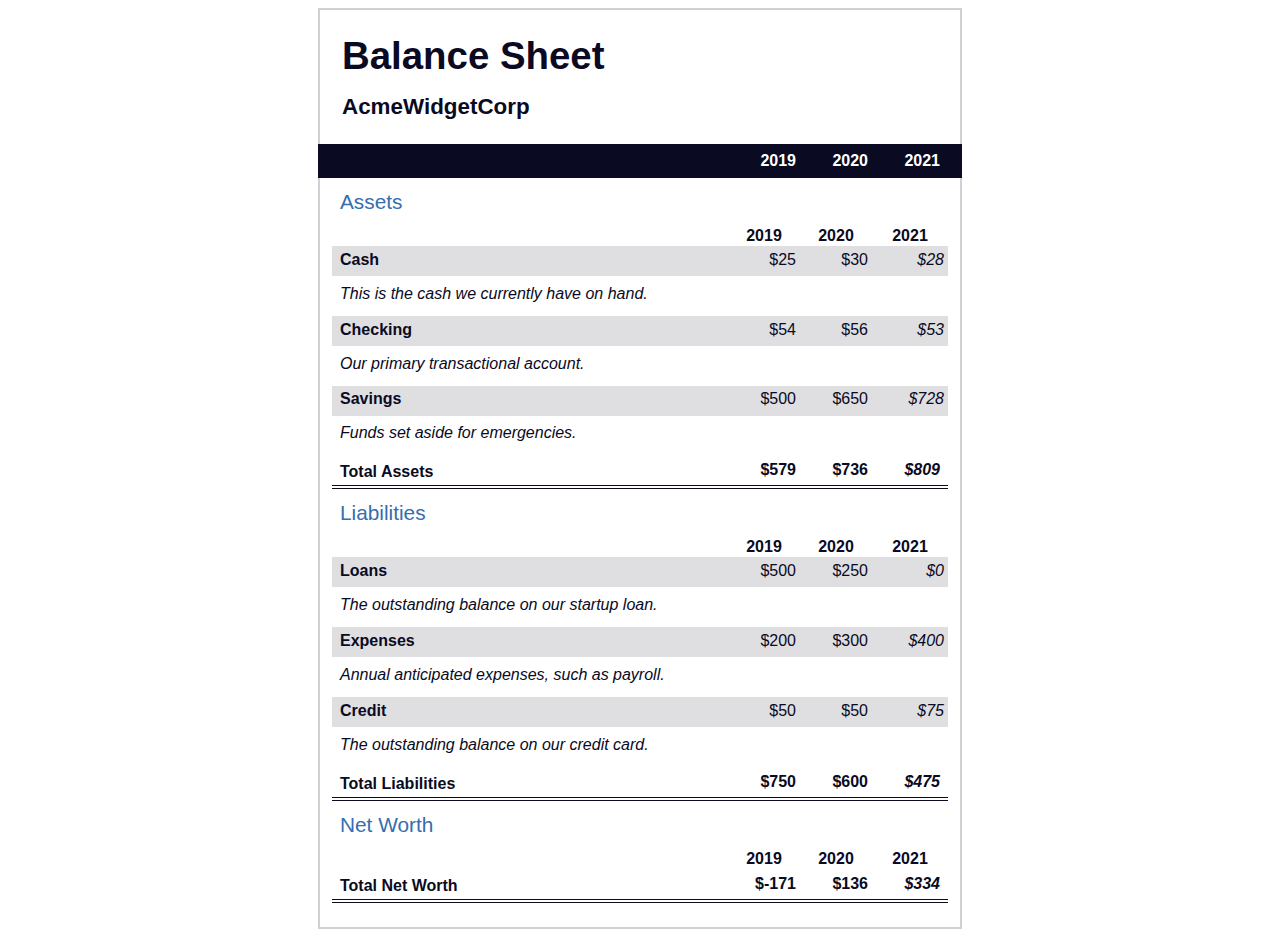
<file: Responsive Web Design/Balance Sheet/index.html>
<!DOCTYPE html>
<html lang="en">
	  <head>
		      <meta charset="UTF-8">
		          <meta name="viewport" content="width=device-width, initial-scale=1.0">
			      <title>Balance Sheet</title>
			          <link rel="stylesheet" href="./styles.css">
				    </head>
				      <body>
					          <main>
							        <section>
									        <h1>
											          <span class="flex">
													              <span>AcmeWidgetCorp</span>
														                  <span>Balance Sheet</span>
																            </span>
																	            </h1>
																		            <div id="years" aria-hidden="true">
																				              <span class="year">2019</span>
																					                <span class="year">2020</span>
																							          <span class="year">2021</span>
																								          </div>
																									          <div class="table-wrap">
																											            <table>
																													                <caption>Assets</caption>
																															            <thead>
																																	                  <tr>
																																				                  <td></td>
																																						                  <th><span class="sr-only year">2019</span></th>
																																								                  <th><span class="sr-only year">2020</span></th>
																																										                  <th class="current"><span class="sr-only year">2021</span></th>
																																												                </tr>
																																														            </thead>
																																															                <tbody>
																																																		              <tr class="data">
																																																				                      <th>Cash <span class="description">This is the cash we currently have on hand.</span></th>
																																																						                      <td>$25</td>
																																																								                      <td>$30</td>
																																																										                      <td class="current">$28</td>
																																																												                    </tr>
																																																														                  <tr class="data">
																																																																	                  <th>Checking <span class="description">Our primary transactional account.</span></th>
																																																																			                  <td>$54</td>
																																																																					                  <td>$56</td>
																																																																							                  <td class="current">$53</td>
																																																																									                </tr>
																																																																											              <tr class="data">
																																																																													                      <th>Savings <span class="description">Funds set aside for emergencies.</span></th>
																																																																															                      <td>$500</td>
																																																																																	                      <td>$650</td>
																																																																																			                      <td class="current">$728</td>
																																																																																					                    </tr>
																																																																																							                  <tr class="total">
																																																																																										                  <th>Total <span class="sr-only">Assets</span></th>
																																																																																												                  <td>$579</td>
																																																																																														                  <td>$736</td>
																																																																																																                  <td class="current">$809</td>
																																																																																																		                </tr>
																																																																																																				            </tbody>
																																																																																																					              </table>
																																																																																																						                <table>
																																																																																																									            <caption>Liabilities</caption>
																																																																																																										                <thead>
																																																																																																													              <tr>
																																																																																																															                    <td></td>
																																																																																																																	                  <th><span class="sr-only">2019</span></th>
																																																																																																																			                <th><span class="sr-only">2020</span></th>
																																																																																																																					              <th><span class="sr-only">2021</span></th>
																																																																																																																						                    </tr>
																																																																																																																								                </thead>
																																																																																																																										            <tbody>
																																																																																																																												                  <tr class="data">
																																																																																																																															                  <th>Loans <span class="description">The outstanding balance on our startup loan.</span></th>
																																																																																																																																	                  <td>$500</td>
																																																																																																																																			                  <td>$250</td>
																																																																																																																																					                  <td class="current">$0</td>
																																																																																																																																							                </tr>
																																																																																																																																									              <tr class="data">
																																																																																																																																											                      <th>Expenses <span class="description">Annual anticipated expenses, such as payroll.</span></th>
																																																																																																																																													                      <td>$200</td>
																																																																																																																																															                      <td>$300</td>
																																																																																																																																																	                      <td class="current">$400</td>
																																																																																																																																																			                    </tr>
																																																																																																																																																					                  <tr class="data">
																																																																																																																																																								                  <th>Credit <span class="description">The outstanding balance on our credit card.</span></th>
																																																																																																																																																										                  <td>$50</td>
																																																																																																																																																												                  <td>$50</td>
																																																																																																																																																														                  <td class="current">$75</td>
																																																																																																																																																																                </tr>
																																																																																																																																																																		              <tr class="total">
																																																																																																																																																																				                      <th>Total <span class="sr-only">Liabilities</span></th>
																																																																																																																																																																						                      <td>$750</td>
																																																																																																																																																																								                      <td>$600</td>
																																																																																																																																																																										                      <td class="current">$475</td>
																																																																																																																																																																												                    </tr>
																																																																																																																																																																														                </tbody>
																																																																																																																																																																																          </table>
																																																																																																																																																																																	            <table>
																																																																																																																																																																																			                <caption>Net Worth</caption>
																																																																																																																																																																																					            <thead>
																																																																																																																																																																																							                  <tr>
																																																																																																																																																																																										                <td></td>
																																																																																																																																																																																												              <th><span class="sr-only">2019</span></th>
																																																																																																																																																																																													                    <th><span class="sr-only">2020</span></th>
																																																																																																																																																																																															                  <th><span class="sr-only">2021</span></th>
																																																																																																																																																																																																	                </tr>
																																																																																																																																																																																																			            </thead>
																																																																																																																																																																																																				                <tbody>
																																																																																																																																																																																																							              <tr class="total">
																																																																																																																																																																																																									                      <th>Total <span class="sr-only">Net Worth</span></th>
																																																																																																																																																																																																											                      <td>$-171</td>
																																																																																																																																																																																																													                      <td>$136</td>
																																																																																																																																																																																																															                      <td class="current">$334</td>
																																																																																																																																																																																																																	                    </tr>
																																																																																																																																																																																																																			                </tbody>
																																																																																																																																																																																																																					          </table>
																																																																																																																																																																																																																						          </div>
																																																																																																																																																																																																																							        </section>
																																																																																																																																																																																																																								    </
</file>
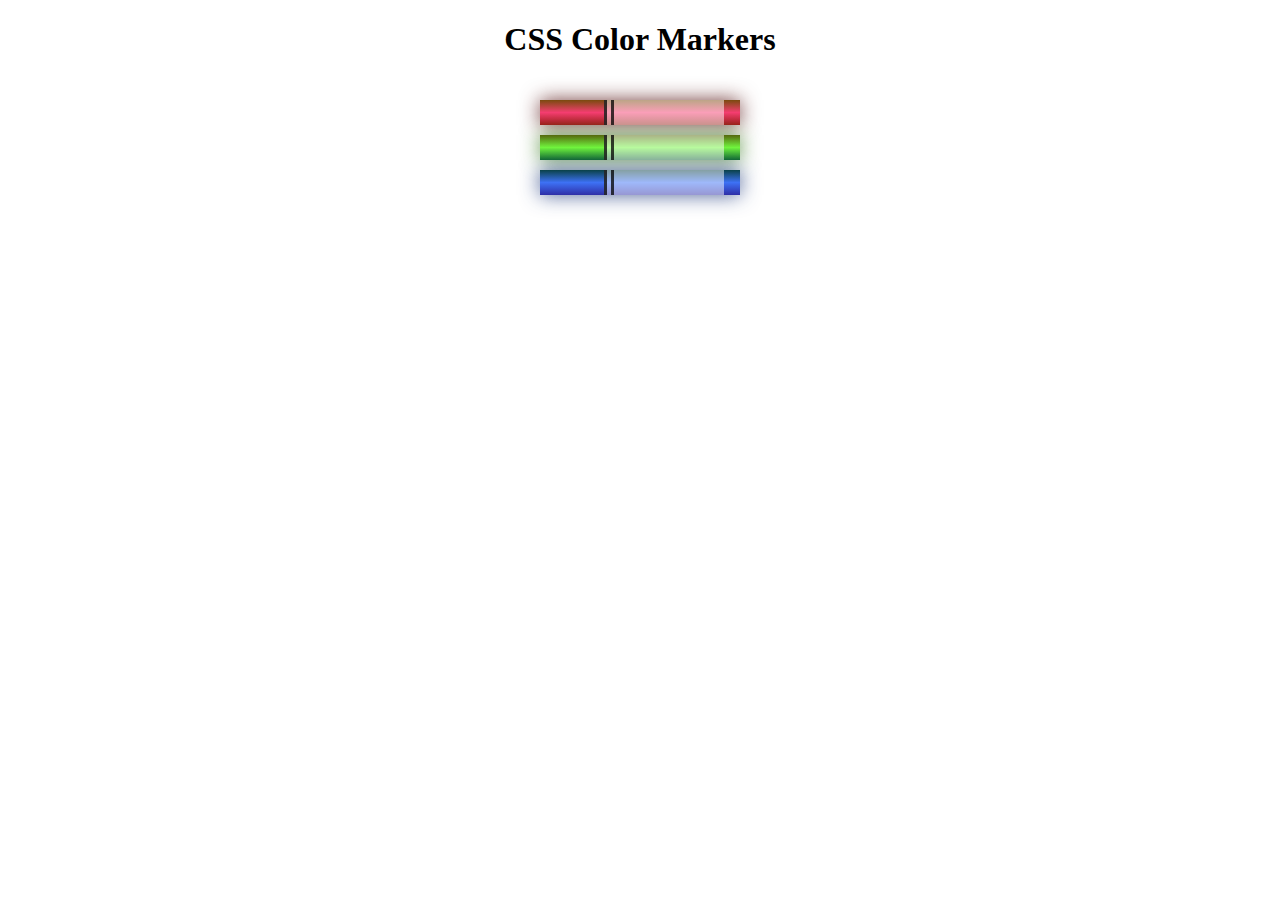
<file: Responsive Web Design/CSS Color Markers/index.html>
<!DOCTYPE html>
<html lang="en">
  <head>
    <meta charset="utf-8">
    <meta name="viewport" content="width=device-width, initial-scale=1.0">
    <title>Colored Markers</title>
    <link rel="stylesheet" href="styles.css">
  </head>
  <body>
    <h1>CSS Color Markers</h1>
    <div class="container">
      <div class="marker red">
        <div class="cap"></div>
        <div class="sleeve"></div>
      </div>
      <div class="marker green">
        <div class="cap"></div>
        <div class="sleeve"></div>
      </div>
      <div class="marker blue">
        <div class="cap"></div>
        <div class="sleeve"></div>
      </div>
    </div>
  </body>
</html>
</file>
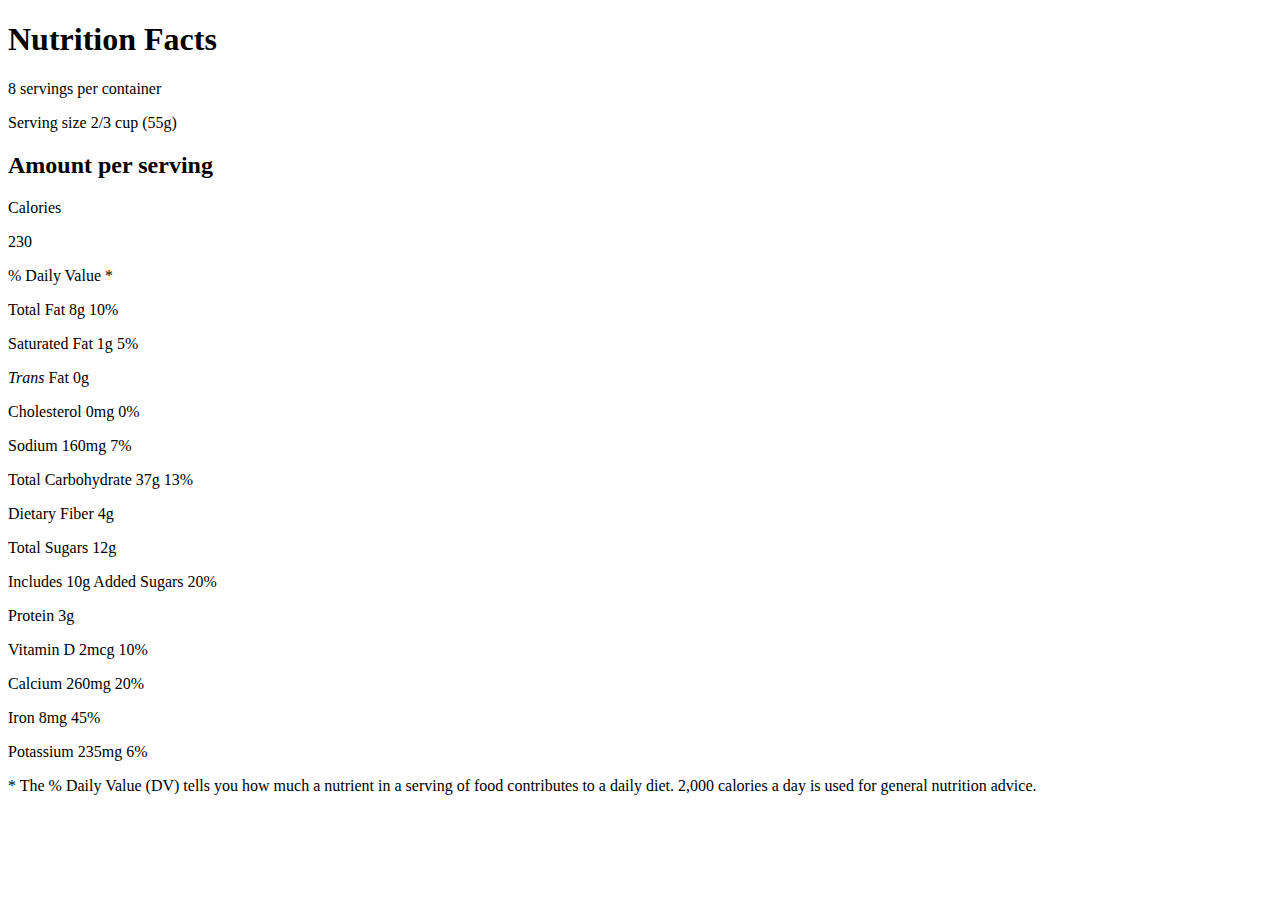
<file: Responsive Web Design/Nutrition Label/index.html>
<!DOCTYPE html>
<html lang="en">

<head>
  <meta charset="UTF-8">
  <title>Nutrition Label</title>
  <link href="https://fonts.googleapis.com/css?family=Open+Sans:400,700,800" rel="stylesheet">
  <link href="./styles.css" rel="stylesheet">
</head>

<body>
  <div class="label">
    <header>
      <h1 class="bold">Nutrition Facts</h1>
      <div class="divider"></div>
      <p>8 servings per container</p>
      <p class="bold">Serving size <span>2/3 cup (55g)</span></p>
    </header>
    <div class="divider large"></div>
    <div class="calories-info">
      <div class="left-container">
        <h2 class="bold small-text">Amount per serving</h2>
        <p>Calories</p>
      </div>
      <span>230</span>
    </div>
    <div class="divider medium"></div>
    <div class="daily-value small-text">
      <p class="bold right no-divider">% Daily Value *</p>
      <div class="divider"></div>
      <p><span><span class="bold">Total Fat</span> 8g</span> <span class="bold">10%</span></p>
      <p class="indent no-divider">Saturated Fat 1g <span class="bold">5%</span></p>
      <div class="divider"></div>
      <p class="indent no-divider"><span><i>Trans</i> Fat 0g</span></p>
      <div class="divider"></div>
      <p><span><span class="bold">Cholesterol</span> 0mg</span> <span class="bold">0%</span></p>
      <p><span><span class="bold">Sodium</span> 160mg</span> <span class="bold">7%</span></p>
      <p><span><span class="bold">Total Carbohydrate</span> 37g</span> <span class="bold">13%</span></p>
      <p class="indent no-divider">Dietary Fiber 4g</p>
      <div class="divider"></div>
      <p class="indent no-divider">Total Sugars 12g</p>
      <div class="divider double-indent"></div>
      <p class="double-indent no-divider">Includes 10g Added Sugars <span class="bold">20%</span>
      <div class="divider"></div>
      <p class="no-divider"><span class="bold">Protein</span> 3g</p>
      <div class="divider large"></div>
      <p>Vitamin D 2mcg <span>10%</span></p>
      <p>Calcium 260mg <span>20%</span></p>
      <p>Iron 8mg <span>45%</span></p>
      <p class="no-divider">Potassium 235mg <span>6%</span></p>
    </div>
    <div class="divider medium"></div>
    <p class="note">* The % Daily Value (DV) tells you how much a nutrient in a serving of food contributes to a daily
      diet. 2,000 calories a day is used for general nutrition advice.</p>
  </div>
</body>
</html>
</file>
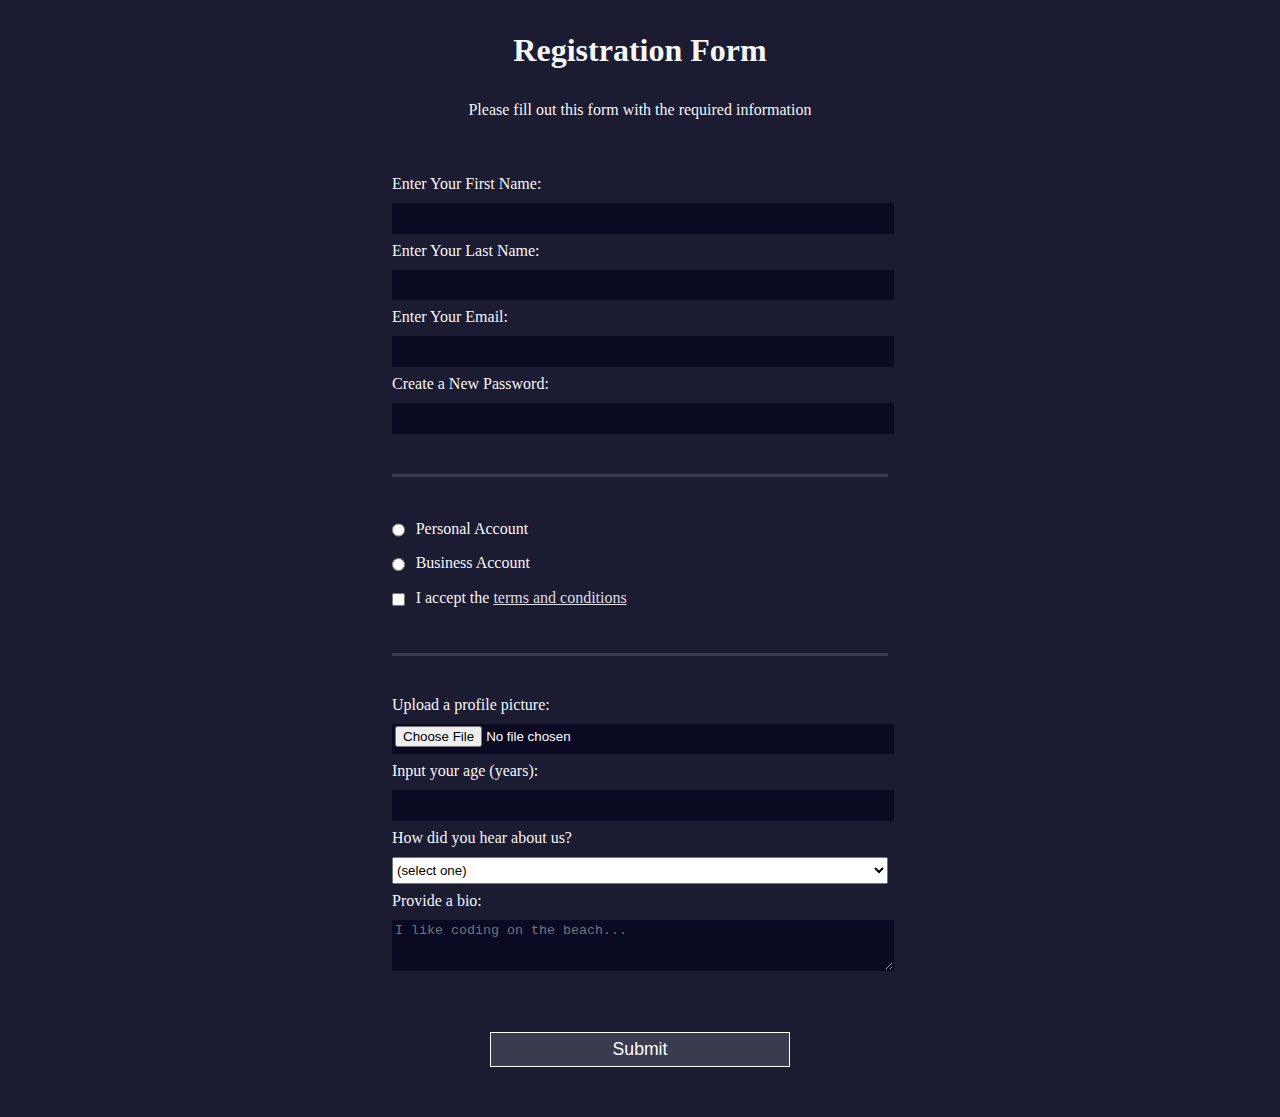
<file: Responsive Web Design/Registration Form/index.html>
<!DOCTYPE html>
<html lang="en">
  <head>
    <meta charset="UTF-8">
    <meta name="viewport" content="width=device-width, initial-scale=1">
    <title>Registration Form</title>
    <link rel="stylesheet" href="styles.css" />
  </head>
  <body>
    <h1>Registration Form</h1>
    <p>Please fill out this form with the required information</p>
    <form method="post" action='https://register-demo.freecodecamp.org'>
      <fieldset>
        <label for="first-name">Enter Your First Name: <input id="first-name" name="first-name" type="text" required /></label>
        <label for="last-name">Enter Your Last Name: <input id="last-name" name="last-name" type="text" required /></label>
        <label for="email">Enter Your Email: <input id="email" name="email" type="email" required /></label>
        <label for="new-password">Create a New Password: <input id="new-password" name="new-password" type="password" pattern="[a-z0-5]{8,}" required /></label>
      </fieldset>
      <fieldset>
        <label for="personal-account"><input id="personal-account" type="radio" name="account-type" class="inline" /> Personal Account</label>
        <label for="business-account"><input id="business-account" type="radio" name="account-type" class="inline" /> Business Account</label>
        <label for="terms-and-conditions">
          <input id="terms-and-conditions" type="checkbox" required name="terms-and-conditions" class="inline" /> I accept the <a href="https://www.freecodecamp.org/news/terms-of-service/">terms and conditions</a>
        </label>
      </fieldset>
      <fieldset>
        <label for="profile-picture">Upload a profile picture: <input id="profile-picture" type="file" name="file" /></label>
        <label for="age">Input your age (years): <input id="age" type="number" name="age" min="13" max="120" /></label>
        <label for="referrer">How did you hear about us?
          <select id="referrer" name="referrer">
            <option value="">(select one)</option>
            <option value="1">freeCodeCamp News</option>
            <option value="2">freeCodeCamp YouTube Channel</option>
            <option value="3">freeCodeCamp Forum</option>
            <option value="4">Other</option>
          </select>
        </label>
        <label for="bio">Provide a bio:
          <textarea id="bio" name="bio" rows="3" cols="30" placeholder="I like coding on the beach..."></textarea>
        </label>
      </fieldset>
      <input type="submit" value="Submit" />
    </form>
  </body>
</html>
</file>
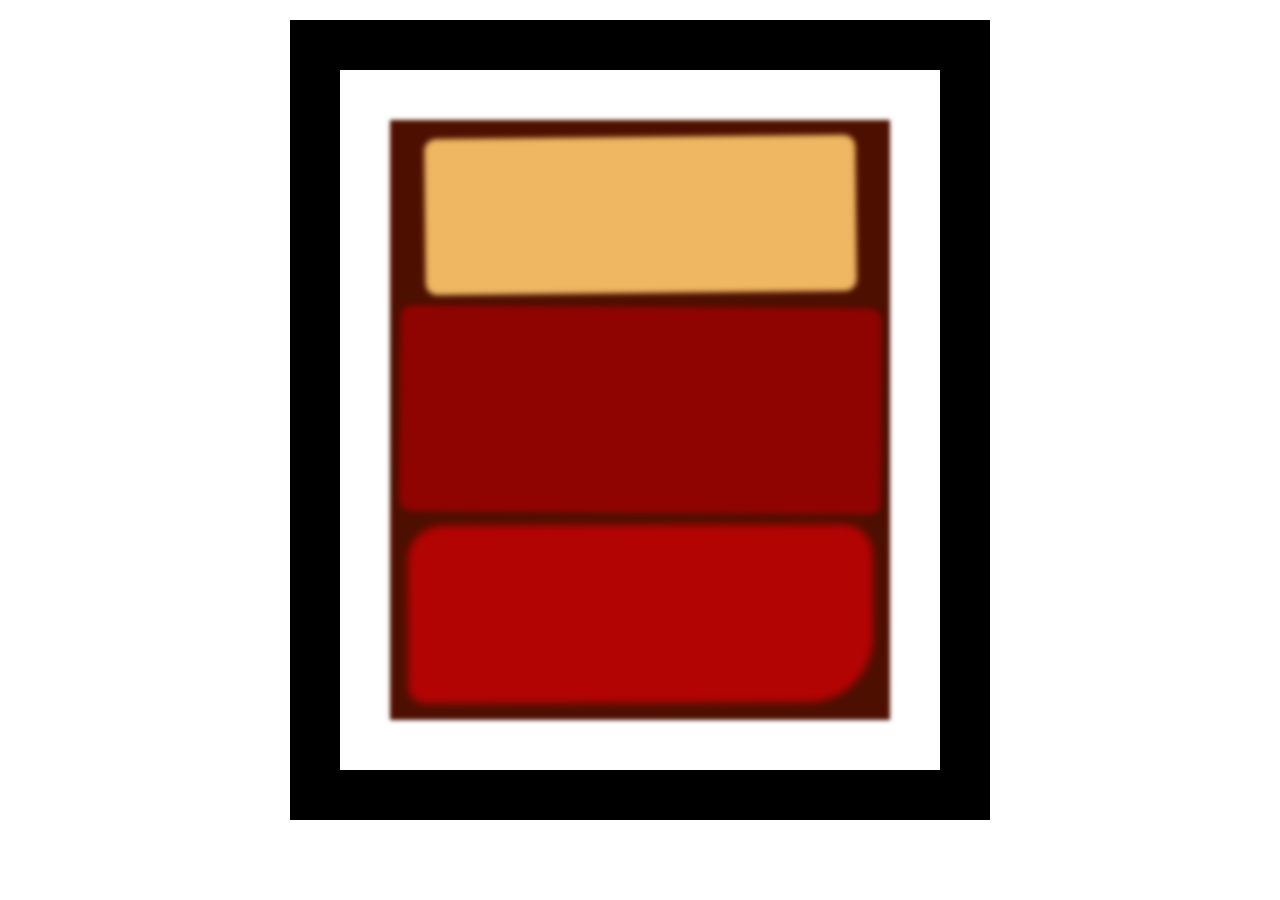
<file: Responsive Web Design/Rothko Painting/index.html>
<!DOCTYPE html>
<html lang="en">
  <head>
    <meta charset="UTF-8">
    <meta name="viewport" content="width=device-width, initial-scale=1">
    <title>Rothko Painting</title>
    <link href="./styles.css" rel="stylesheet">
  </head>
  <body>
    <div class="frame">
      <div class="canvas">
        <div class="one"></div>
        <div class="two"></div>
        <div class="three"></div>
      </div>
    </div>
  </body>
</html>
</file>
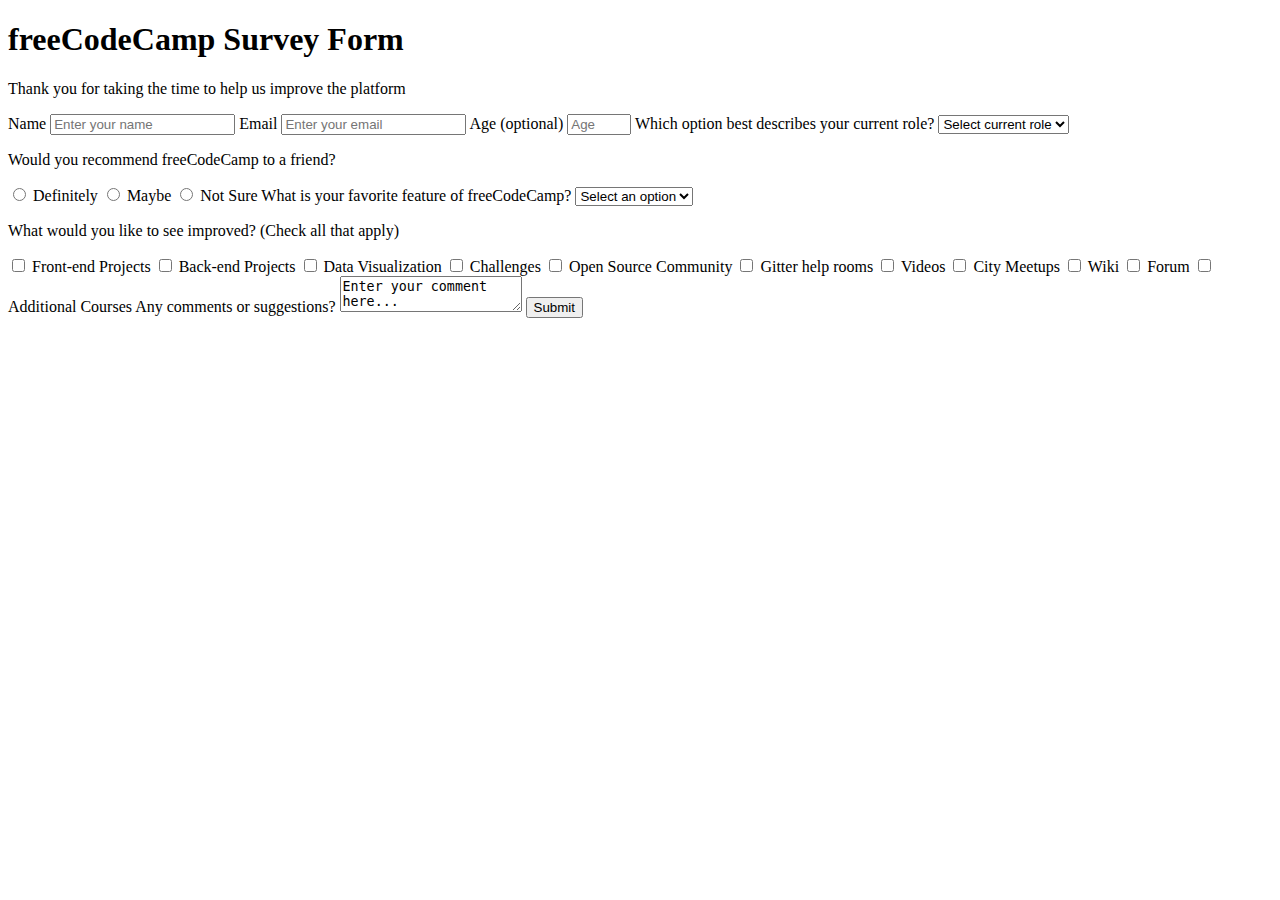
<file: Responsive Web Design/Survey Form - Certification Project/index.html>
<!DOCTYPE html>
<html lang="en">
  <head>
    <meta charset="UTF-8"/>
    <meta name="viewport" content="width=device-width, initial-scale=1" />
    <title>Survey Form</title>
  </head>
  <body>
    <h1 id="title">freeCodeCamp Survey Form</h1>
    <p id="description">Thank you for taking the time to help us improve the platform</p>
    <form id="survey-form">
      <label id="name-label" for="name"> Name
      <input id="name" type="text" name="user-name" placeholder="Enter your name" required>
    </label>
    <label id="email-label" for="email"> Email
      <input id ="email" type="email" name="user-email" placeholder="Enter your email" required>
    </label>
    <label id="number-label" for="number"> Age (optional)
      <input id="number" type="number" name="user-age" min="13" max="120" placeholder="Age" required>
    </label>
    <label for="dropdown">Which option best describes your current role?</label>
      <select name="dropdown" id="dropdown">
        <option value="">Select current role</option>
        <option value="1">Student</option>
        <option value="2">Full Time Job</option>
        <option value="3">Full Time Learner</option>
        <option value="4">Prefer Not Say</option>
        <option value="5">Others</option>
      </select>
      <p>Would you recommend freeCodeCamp to a friend?</p>
      <label for="definitely">
        <input id="definitely" type="radio" value="definitely" name="recomendation"> Definitely
      </label>
      <label for="maybe">
        <input id="maybe" type="radio" value="maybe" name="recomendation"> Maybe
      </label>
      <label for="not-sure">
        <input id="not-sure" type="radio" value="not-sure" name="recomendation"> Not Sure
      </label>
      <label for="features">What is your favorite feature of freeCodeCamp?</label>
      <select name="features" id="features">
        <option value="">Select an option</option>
        <option value="chalenges">Chalenges</option>
        <option value="project">Projects</option>
        <option value="community">Community</option>
        <option value="open-source">Open Source</option>
      </select>
      <p>What would you like to see improved? (Check all that apply)</p>
      
      <input type="checkbox" id="front-end" name="front-end" value="front-end">
      <label for="front-end">Front-end Projects</label>
      
      <input type="checkbox" id="back-end" name="back-end" value="back-end">
      <label for="back-end">Back-end Projects</label>
      
      <input type="checkbox" id="data" name="data" value="data">
      <label for="data">Data Visualization</label>
      
      <input type="checkbox" id="challenges" name="challenges" value="challenges">
      <label for="challenges">Challenges</label>
      
      <input type="checkbox" id="open-source" name="open-source" value="open-source">
      <label for="open-source">Open Source Community</label>
      
      <input type="checkbox" id="gitter-help" name="gitter-help" value="gitter-help">
      <label for="gitter-help">Gitter help rooms</label>
      
      <input type="checkbox" id="videos" name="videos" value="videos">
      <label for="videos">Videos</label>
      
      <input type="checkbox" id="city-meetups" name="city-meetups" value="city-meetups">
      <label for="city-meetups">City Meetups</label>
      
      <input type="checkbox" id="wiki" name="wiki" value="wiki">
      <label for="wiki">Wiki</label>
      
      <input type="checkbox" id="forum" name="forum" value="forum">
      <label for="forum">Forum</label>
      
      <input type="checkbox" id="add-courses" name="add-courses" value="add-courses">
      <label for="add-courses">Additional Courses</label>

      <label for="comment">Any comments or suggestions?</label>
      <textarea id="comment" row="5" col="100" name="comment">Enter your comment here...</textarea>

      <input type="submit" id="submit" value="Submit">
    </form>
  </body>
</html>
</file>
<file: Responsive Web Design/Balance Sheet/styles.css>
pan[class~="sr-only"] {
	  border: 0 !important;
	    clip: rect(1px, 1px, 1px, 1px) !important;
	      clip-path: inset(50%) !important;
	        height: 1px !important;
		  width: 1px !important;
		    position: absolute !important;
		      overflow: hidden !important;
		        white-space: nowrap !important;
			  padding: 0 !important;
			    margin: -1px !important;
		    }

		    html {
			      box-sizing: border-box;
		      }

		      body {
			        font-family: sans-serif;
				  color: #0a0a23;
			  }

			  h1 {
				    max-width: 37.25rem;
				      margin: 0 auto;
				        padding: 1.5rem 1.25rem;
				}

				h1 .flex {
					  display: flex;
					    flex-direction: column-reverse;
					      gap: 1rem;
				      }

				      h1 .flex span:first-of-type {
					        font-size: 0.7em;
					}

					h1 .flex span:last-of-type {
						  font-size: 1.2em;
					  }

					  section {
						    max-width: 40rem;
						      margin: 0 auto;
						        border: 2px solid #d0d0d5;
						}

						#years {
							  display: flex;
							    justify-content: flex-end;
							      position: sticky;
							        z-index: 999;
								  top: 0;
								    background: #0a0a23;
								      color: #fff;
								        padding: 0.5rem calc(1.25rem + 2px) 0.5rem 0;
									  margin: 0 -2px;
								  }

								  #years span[class] {
									    font-weight: bold;
									      width: 4.5rem;
									        text-align: right;
									}

									.table-wrap {
										  padding: 0 0.75rem 1.5rem 0.75rem;
									  }

									  table {
										    border-collapse: collapse;
										      border: 0;
										        width: 100%;
											  position: relative;
											    margin-top: 3rem;
										    }

										    table caption {
											      color: #356eaf;
											        font-size: 1.3em;
												  font-weight: normal;
												    position: absolute;
												      top: -2.25rem;
												        left: 0.5rem;
												}

												tbody td {
													  width: 100vw;
													    min-width: 4rem;
													      max-width: 4rem;
												      }

												      tbody th {
													        width: calc(100% - 12rem);
													}

													tr[class="total"] {
														  border-bottom: 4px double #0a0a23;
														    font-weight: bold;
													    }

													    tr[class="total"] th {
														      text-align: left;
														        padding: 0.5rem 0 0.25rem 0.5rem;
														}

														tr.total td {
															  text-align: right;
															    padding: 0 0.25rem;
														    }

														    tr.total td:nth-of-type(3) {
															      padding-right: 0.5rem;
														      }

														      tr.total:hover {
															        background-color: #99c9ff;
															}

															td.current {
																  font-style: italic;
															  }

															  tr.data {
																    background-image: linear-gradient(to bottom, #dfdfe2 1.845rem, white 1.845rem);
															    }

															    tr.data th {
																      text-align: left;
																        padding-top: 0.3rem;
																	  padding-left: 0.5rem;
																  }

																  tr.data th .description {
																	    display: block;
																	      font-weight: normal;
																	        font-style: italic;
																		  padding: 1rem 0 0.75rem;
																		    margin-right: -13.5rem;
																	    }

																	    tr.data td {
																		      vertical-align: top;
																		        padding: 0.3rem 0.25rem 0;
																			  text-align: right;
																		  }
</file>
<file: Responsive Web Design/CSS Color Markers/styles.css>
h1 {
    text-align: center;
  }
  
  .container {
    background-color: rgb(255, 255, 255);
    padding: 10px 0;
  }
  
  .marker {
    width: 200px;
    height: 25px;
    margin: 10px auto;
  }
  
  .cap {
    width: 60px;
    height: 25px;
  }
  
  .sleeve {
    width: 110px;
    height: 25px;
    background-color: rgba(255, 255, 255, 0.5);
    border-left: 10px double rgba(0, 0, 0, 0.75);
  }
  
  .cap, .sleeve {
    display: inline-block;
  }
  
  .red {
    background: linear-gradient(rgb(122, 74, 14), rgb(245, 62, 113), rgb(162, 27, 27));
    box-shadow: 0 0 20px 0 rgba(83, 14, 14, 0.8);
  }
  
  .green {
    background: linear-gradient(#55680D, #71F53E, #116C31);
    box-shadow: 0 0 20px 0 #3B7E20CC;
  }
  
  .blue {
    background: linear-gradient(hsl(186, 76%, 16%), hsl(223, 90%, 60%), hsl(240, 56%, 42%));
    box-shadow: 0 0 20px 0 hsla(223, 59%, 31%, 0.8);
  }
</file>
<file: Responsive Web Design/Nutrition Label/styles.css>
<!DOCTYPE html>
<html lang="en">

<head>
  <meta charset="UTF-8">
  <title>Nutrition Label</title>
  <link href="https://fonts.googleapis.com/css?family=Open+Sans:400,700,800" rel="stylesheet">
  <link href="./styles.css" rel="stylesheet">
</head>

<body>
  <div class="label">
    <header>
      <h1 class="bold">Nutrition Facts</h1>
      <div class="divider"></div>
      <p>8 servings per container</p>
      <p class="bold">Serving size <span>2/3 cup (55g)</span></p>
    </header>
    <div class="divider large"></div>
    <div class="calories-info">
      <div class="left-container">
        <h2 class="bold small-text">Amount per serving</h2>
        <p>Calories</p>
      </div>
      <span>230</span>
    </div>
    <div class="divider medium"></div>
    <div class="daily-value small-text">
      <p class="bold right no-divider">% Daily Value *</p>
      <div class="divider"></div>
      <p><span><span class="bold">Total Fat</span> 8g</span> <span class="bold">10%</span></p>
      <p class="indent no-divider">Saturated Fat 1g <span class="bold">5%</span></p>
      <div class="divider"></div>
      <p class="indent no-divider"><span><i>Trans</i> Fat 0g</span></p>
      <div class="divider"></div>
      <p><span><span class="bold">Cholesterol</span> 0mg</span> <span class="bold">0%</span></p>
      <p><span><span class="bold">Sodium</span> 160mg</span> <span class="bold">7%</span></p>
      <p><span><span class="bold">Total Carbohydrate</span> 37g</span> <span class="bold">13%</span></p>
      <p class="indent no-divider">Dietary Fiber 4g</p>
      <div class="divider"></div>
      <p class="indent no-divider">Total Sugars 12g</p>
      <div class="divider double-indent"></div>
      <p class="double-indent no-divider">Includes 10g Added Sugars <span class="bold">20%</span>
      <div class="divider"></div>
      <p class="no-divider"><span class="bold">Protein</span> 3g</p>
      <div class="divider large"></div>
      <p>Vitamin D 2mcg <span>10%</span></p>
      <p>Calcium 260mg <span>20%</span></p>
      <p>Iron 8mg <span>45%</span></p>
      <p class="no-divider">Potassium 235mg <span>6%</span></p>
    </div>
    <div class="divider medium"></div>
    <p class="note">* The % Daily Value (DV) tells you how much a nutrient in a serving of food contributes to a daily
      diet. 2,000 calories a day is used for general nutrition advice.</p>
  </div>
</body>
</html>
</file>
<file: Responsive Web Design/Registration Form/styles.css>
body {
    width: 100%;
    height: 100vh;
    margin: 0;
    background-color: #1b1b32;
    color: #f5f6f7;
    font-family: Tahoma;
    font-size: 16px;
  }
  
  h1, p {
    margin: 1em auto;
    text-align: center;
  }
  
  form {
    width: 60vw;
    max-width: 500px;
    min-width: 300px;
    margin: 0 auto;
    padding-bottom: 2em;
  }
  
  fieldset {
    border: none;
    padding: 2rem 0;
    border-bottom: 3px solid #3b3b4f;
  }
  
  fieldset:last-of-type {
    border-bottom: none;
  }
  
  label {
    display: block;
    margin: 0.5rem 0;
  }
  
  input,
  textarea,
  select {
    margin: 10px 0 0 0;
    width: 100%;
    min-height: 2em;
  }
  
  input, textarea {
    background-color: #0a0a23;
    border: 1px solid #0a0a23;
    color: #ffffff;
  }
  
  .inline {
    width: unset;
    margin: 0 0.5em 0 0;
    vertical-align: middle;
  }
  
  input[type="submit"] {
    display: block;
    width: 60%;
    margin: 1em auto;
    height: 2em;
    font-size: 1.1rem;
    background-color: #3b3b4f;
    border-color: white;
    min-width: 300px;
  }
  
  input[type="file"] {
    padding: 1px 2px;
  }
  
  a{
    color: #dfdfe2;
  }
</file>
<file: Responsive Web Design/Rothko Painting/styles.css>
.canvas {
    width: 500px;
    height: 600px;
    background-color: #4d0f00;
    overflow: hidden;
    filter: blur(2px);
  }
  
  .frame {
    border: 50px solid black;
    width: 500px;
    padding: 50px;
    margin: 20px auto;
  }
  
  .one {
    width: 425px;
    height: 150px;
    background-color: #efb762;
    margin: 20px auto;
    box-shadow: 0 0 3px 3px #efb762;
    border-radius: 9px;
    transform: rotate(-0.6deg);
  }
  
  .two {
    width: 475px;
    height: 200px;
    background-color: #8f0401;
    margin: 0 auto 20px;
    box-shadow: 0 0 3px 3px #8f0401;
    border-radius: 8px 10px;
    transform: rotate(0.4deg);
  }
  
  .one, .two {
    filter: blur(1px);
  }
  
  .three {
    width: 91%;
    height: 28%;
    background-color: #b20403;
    margin: auto;
    filter: blur(2px);
    box-shadow: 0 0 5px 5px #b20403;
    border-radius: 30px 25px 60px 12px;
  transform: rotate(-0.2deg);
  }
</file>
